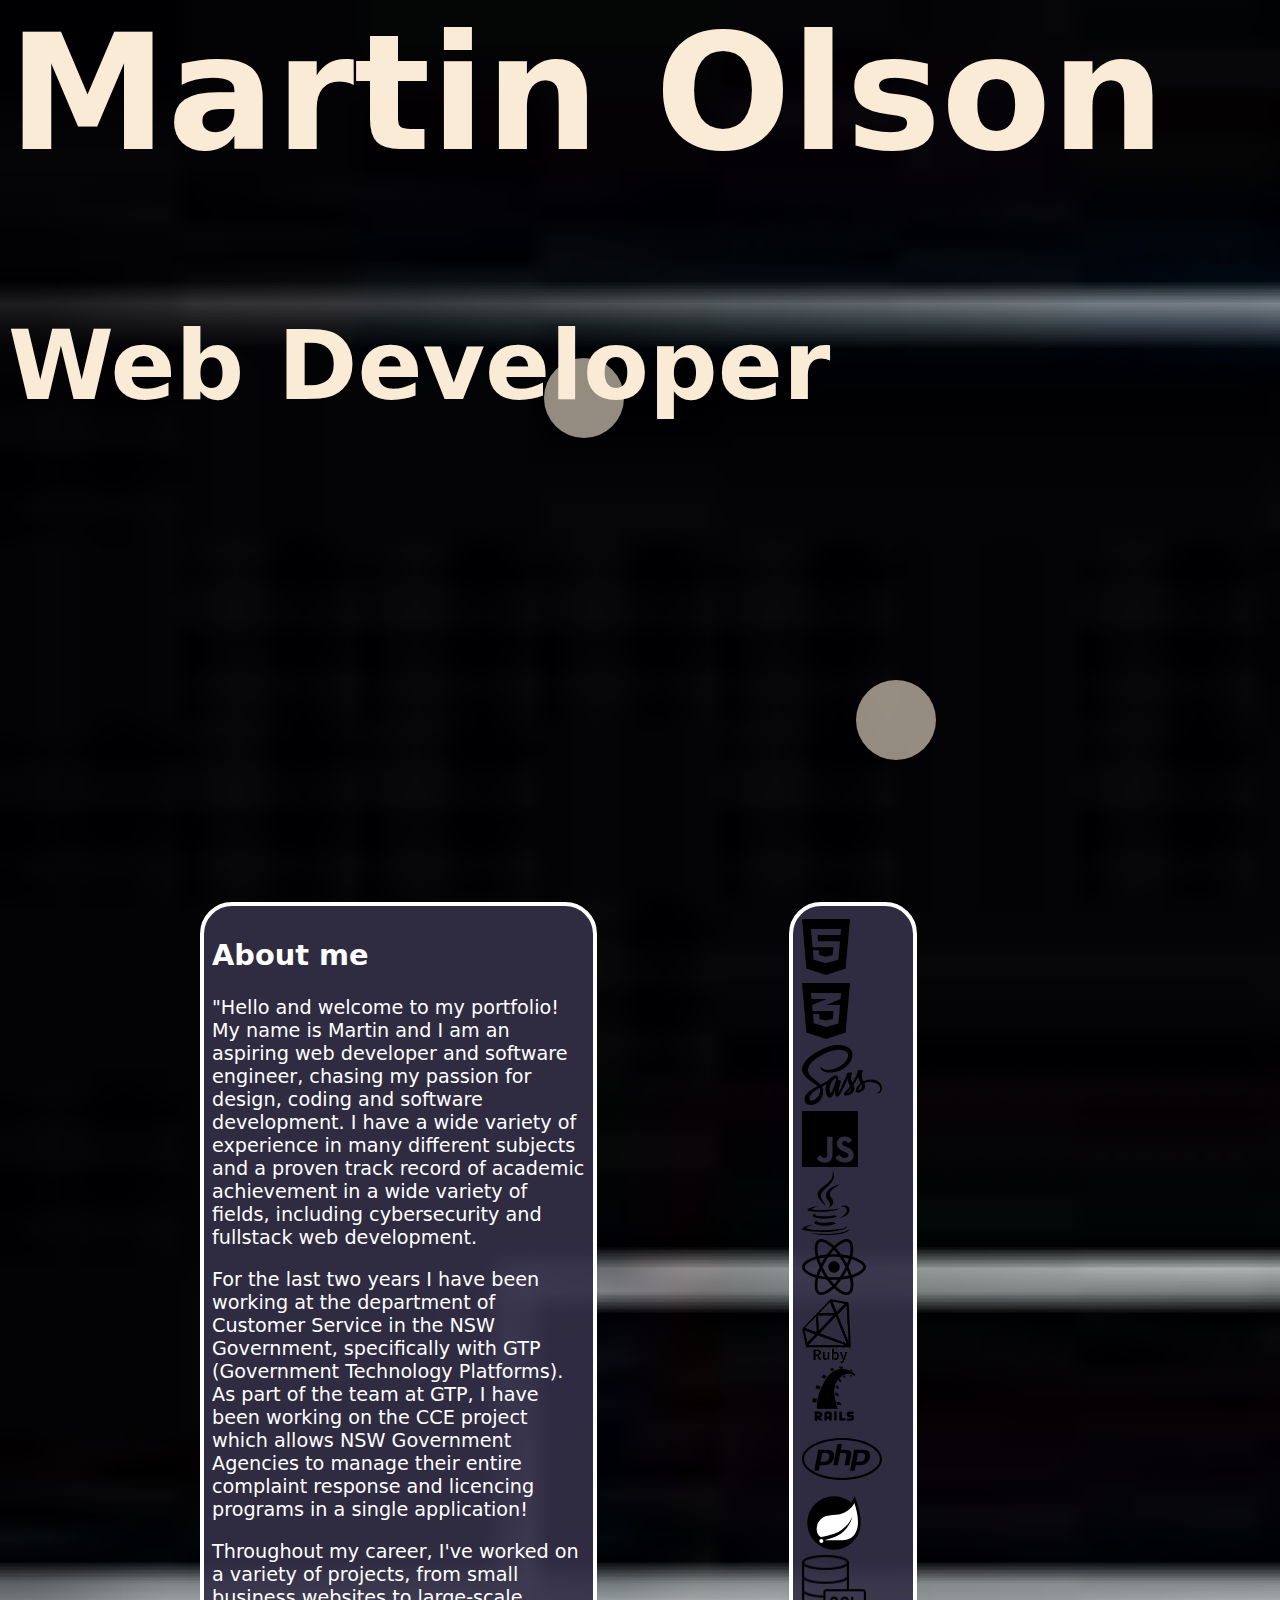
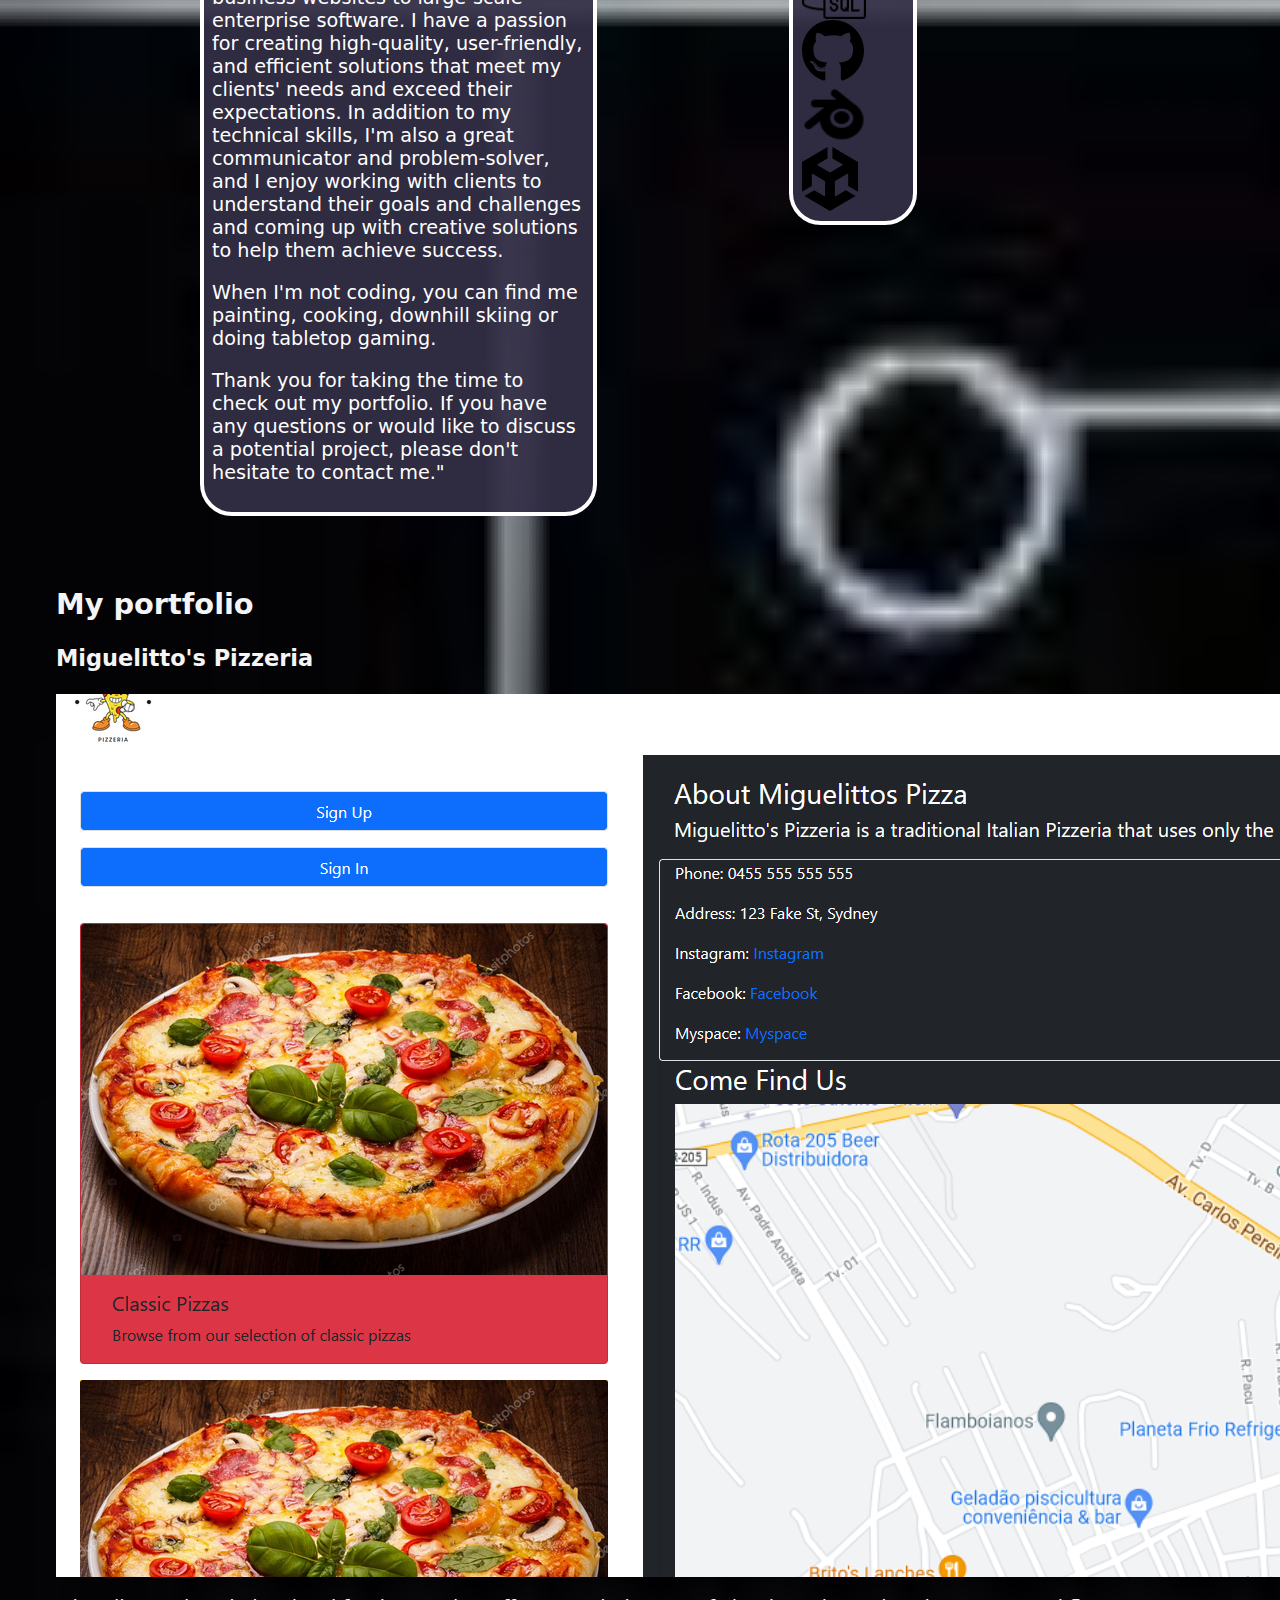
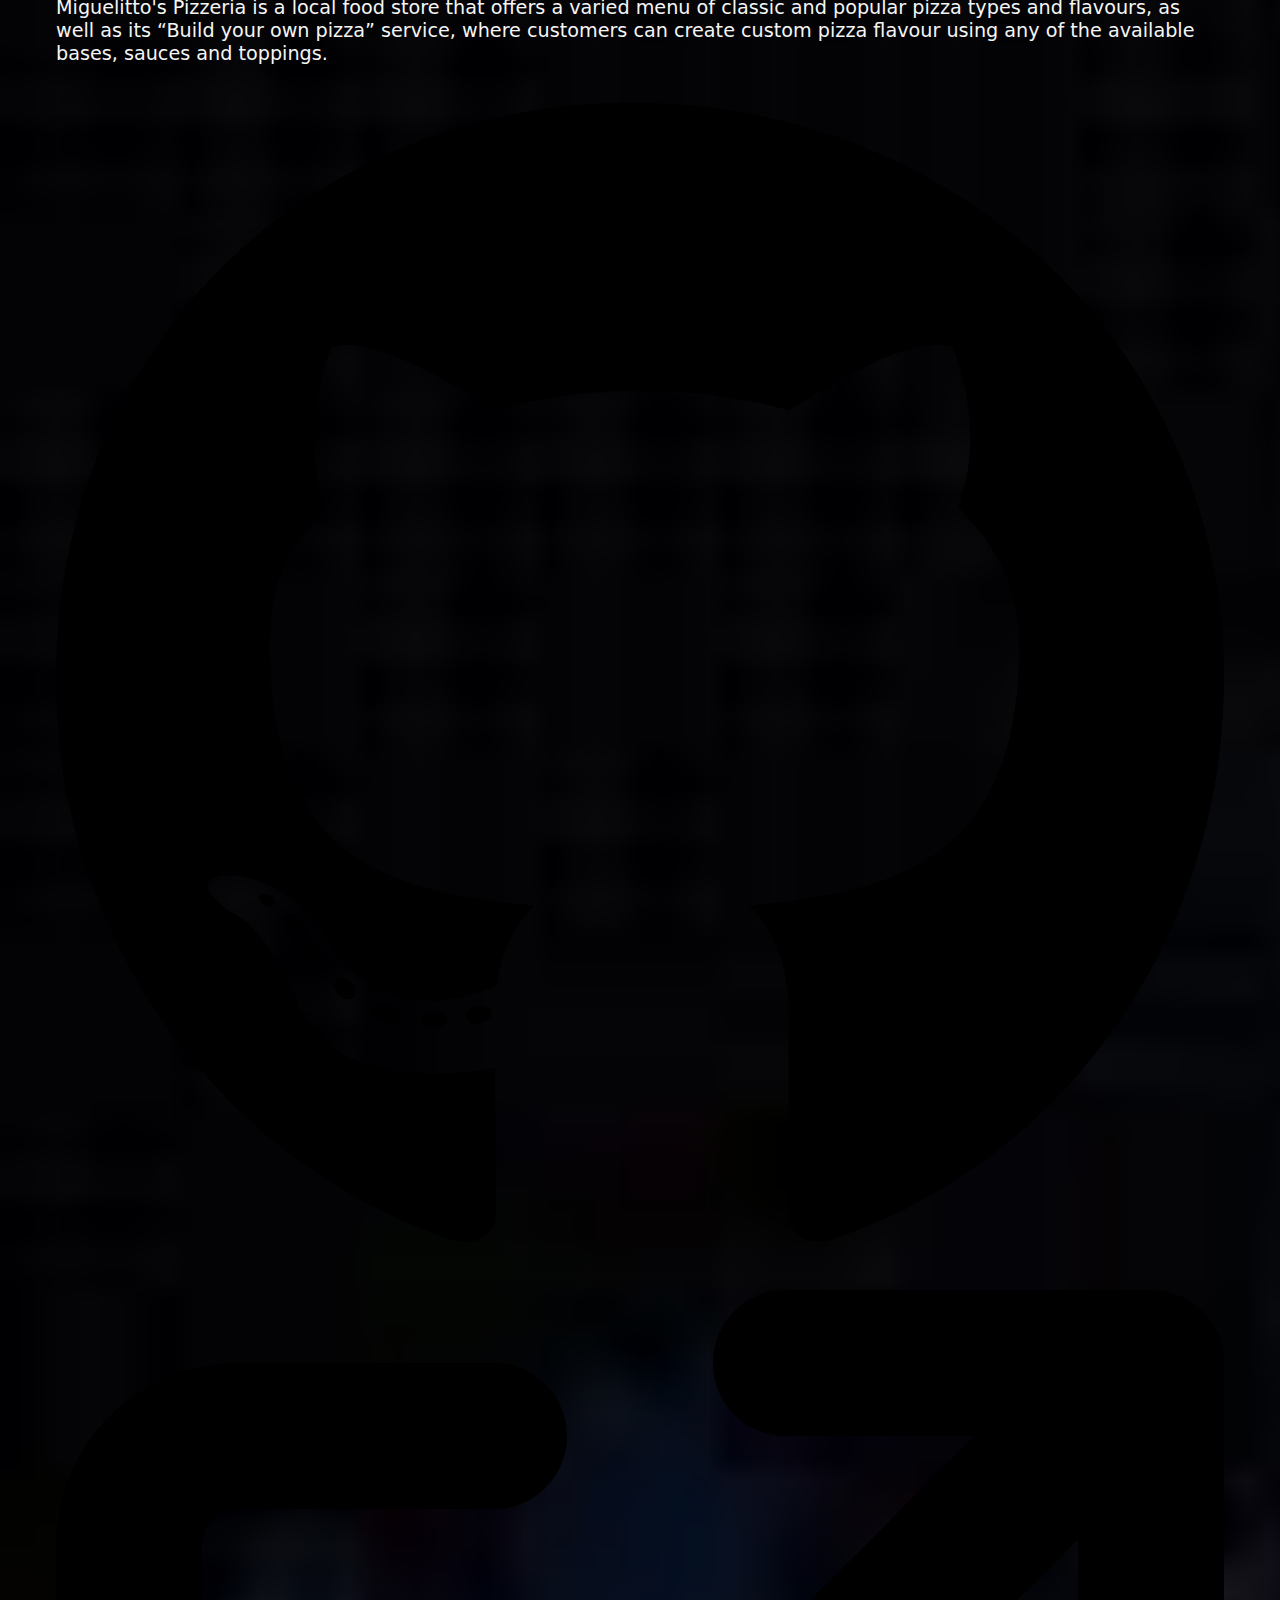
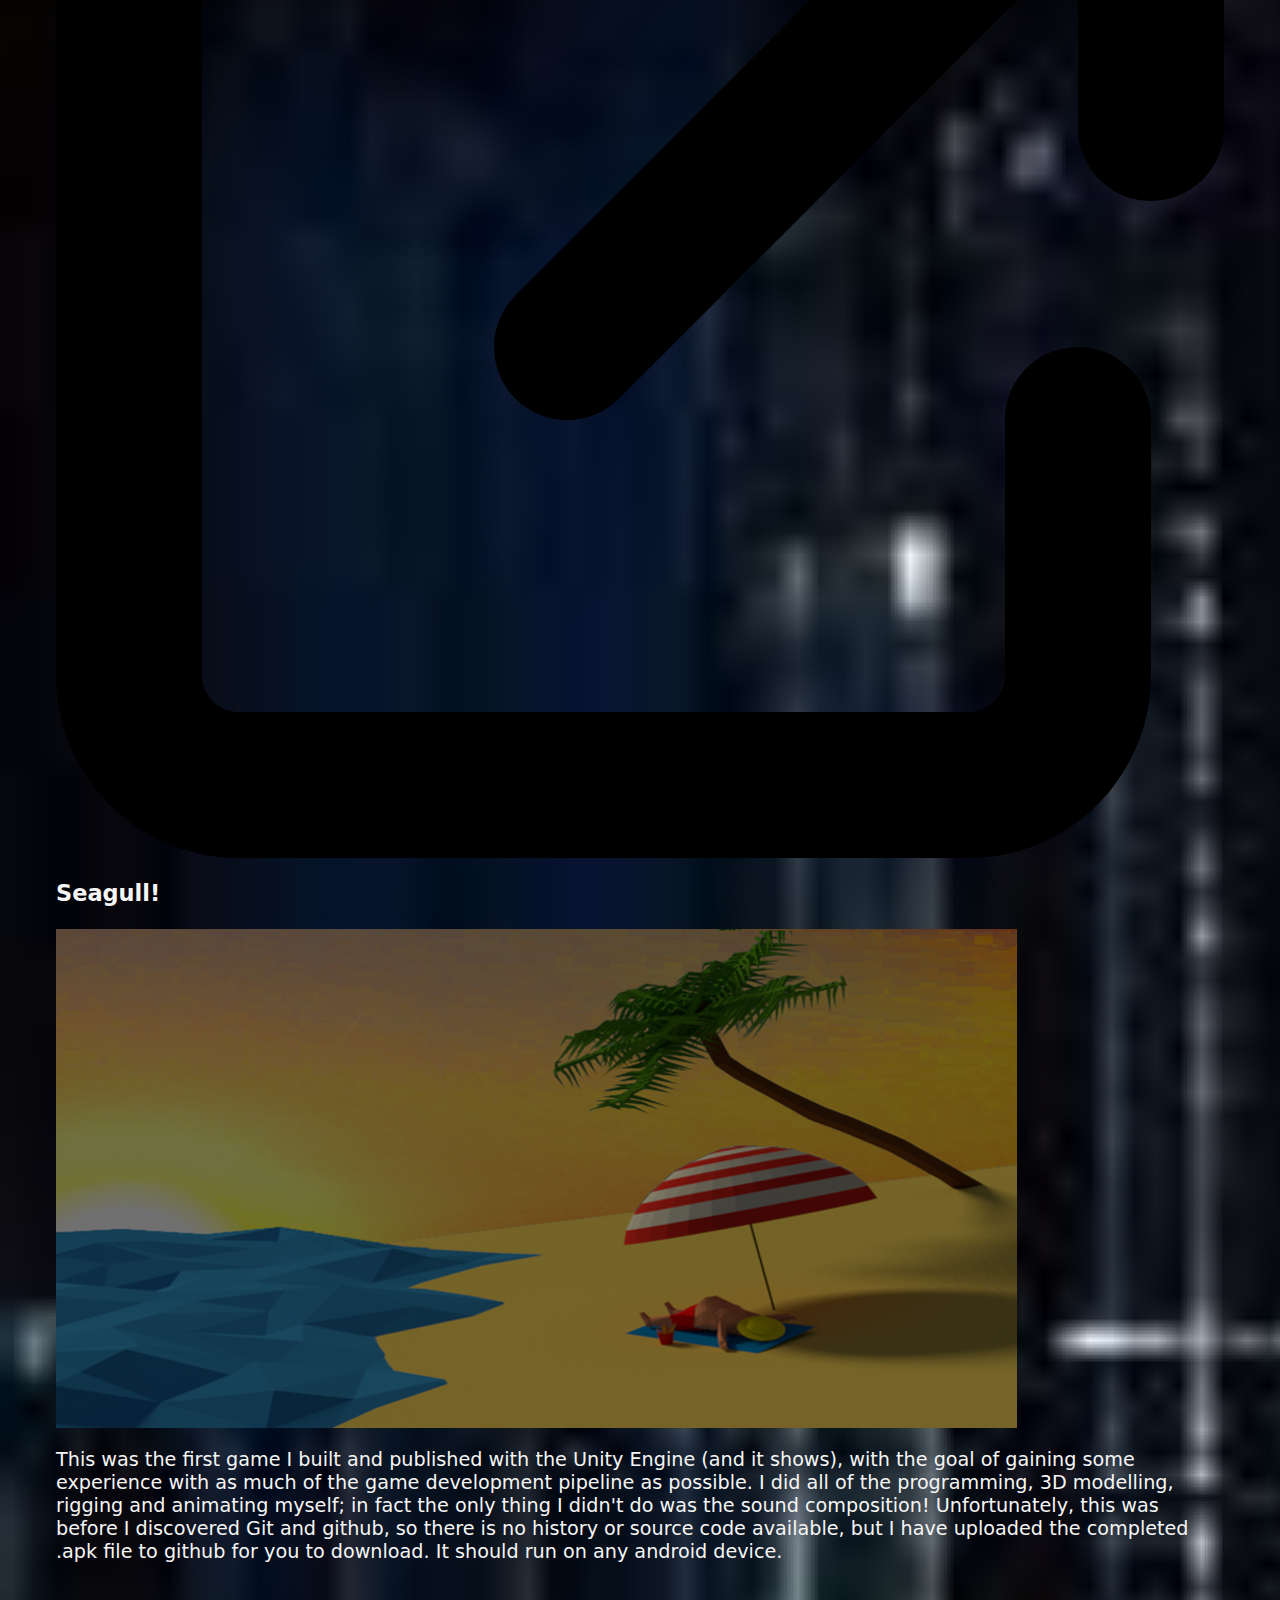
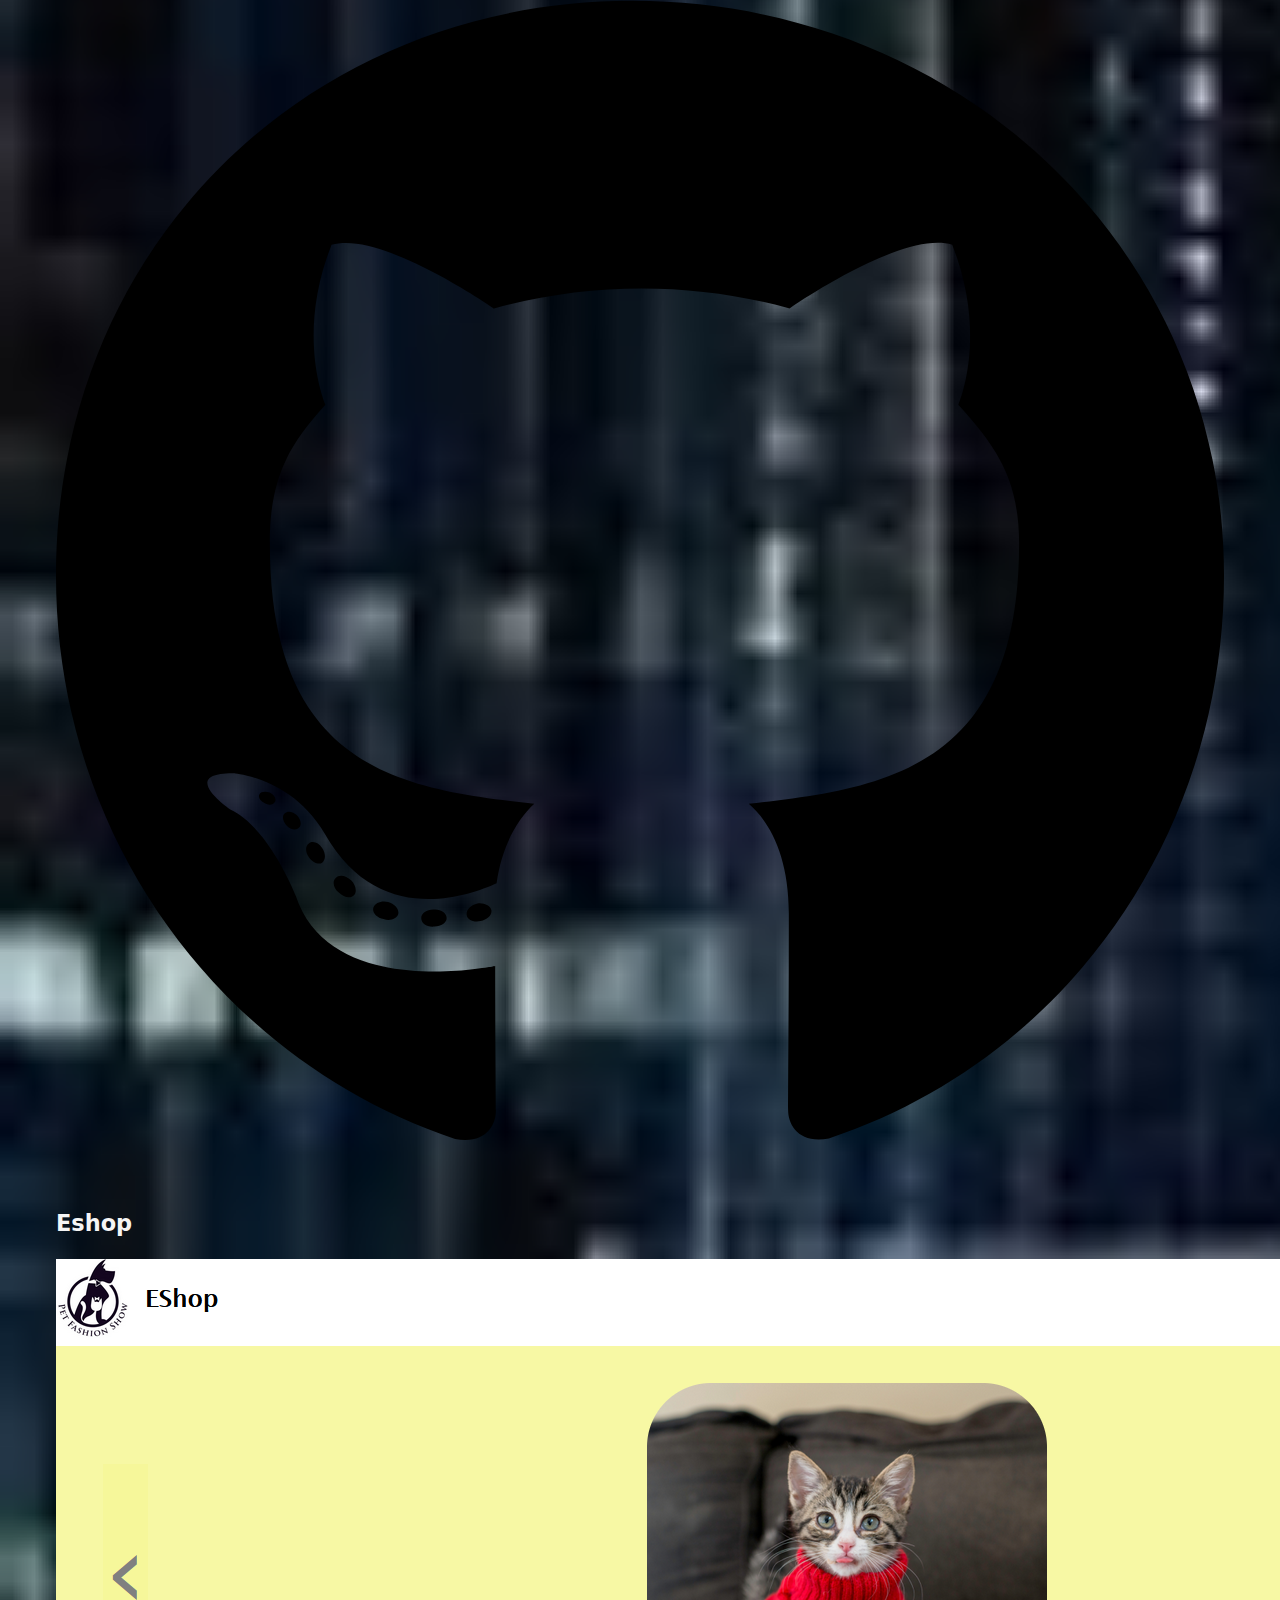
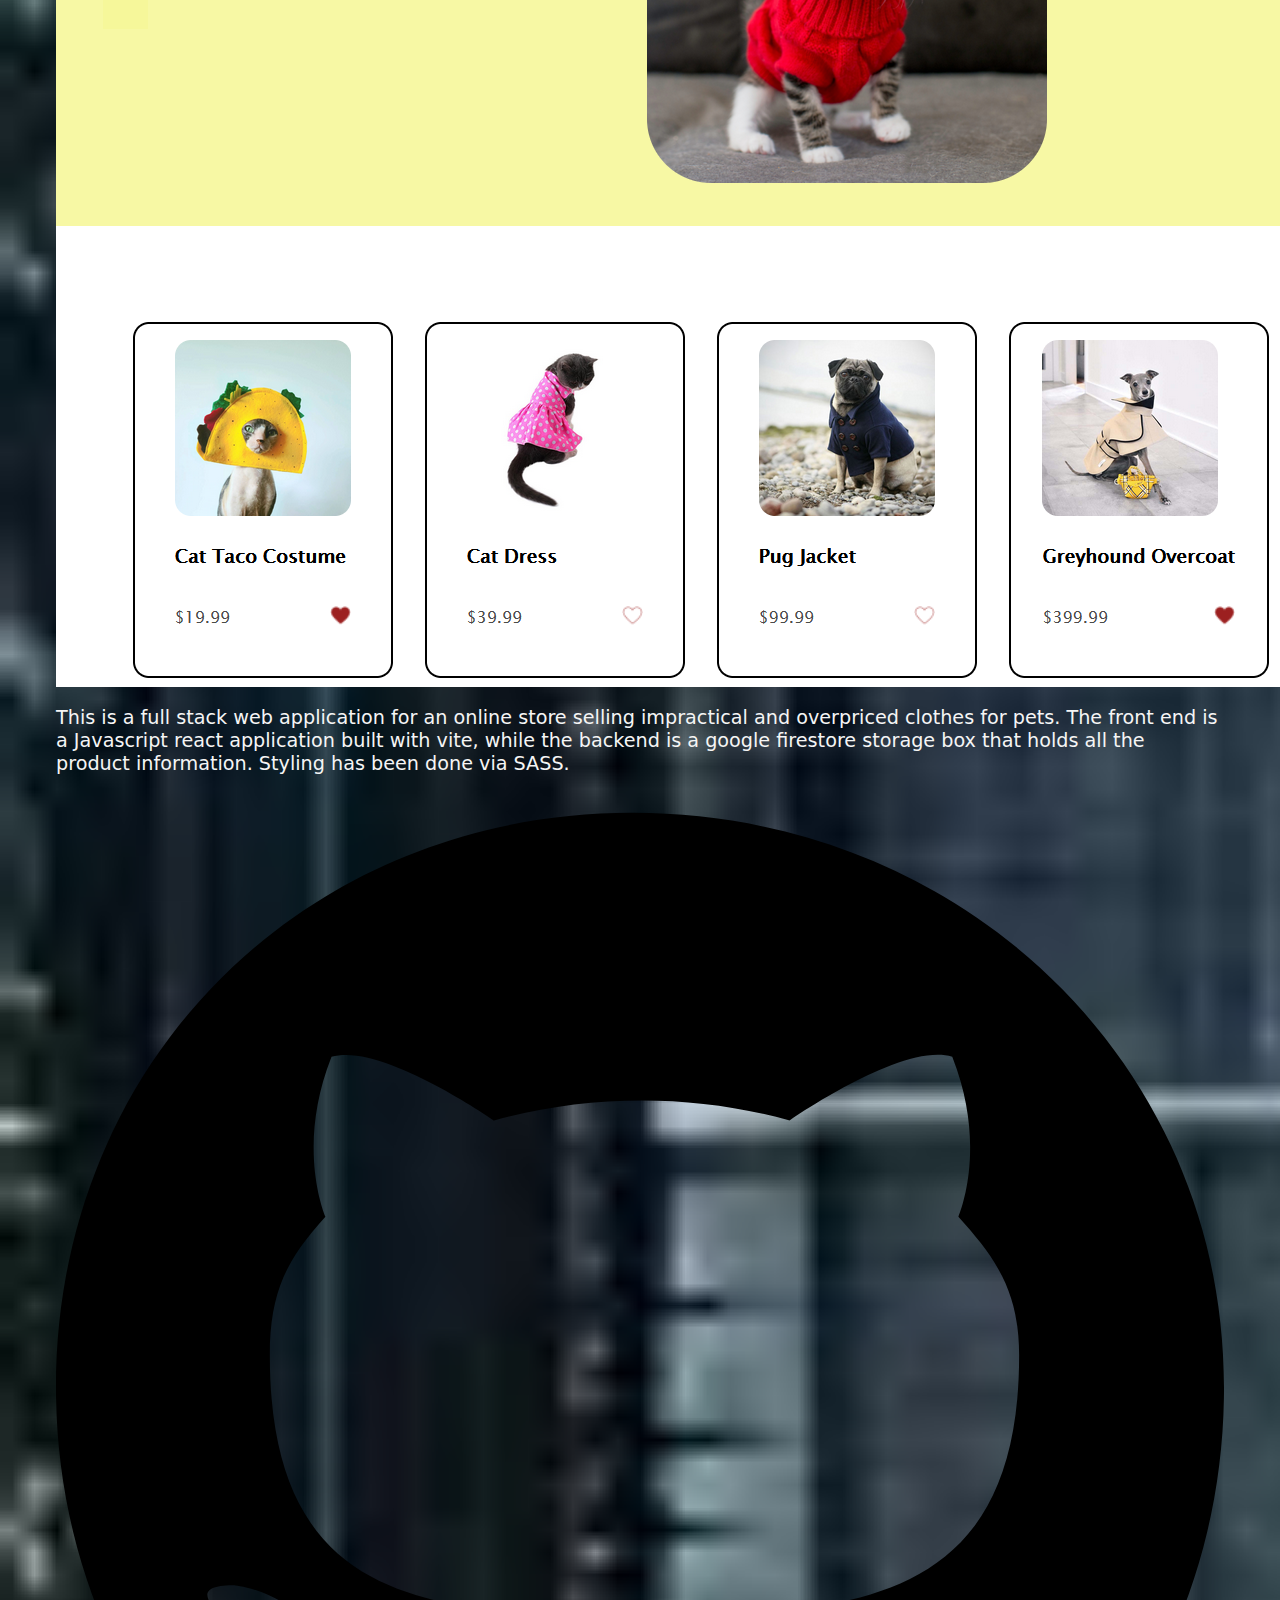
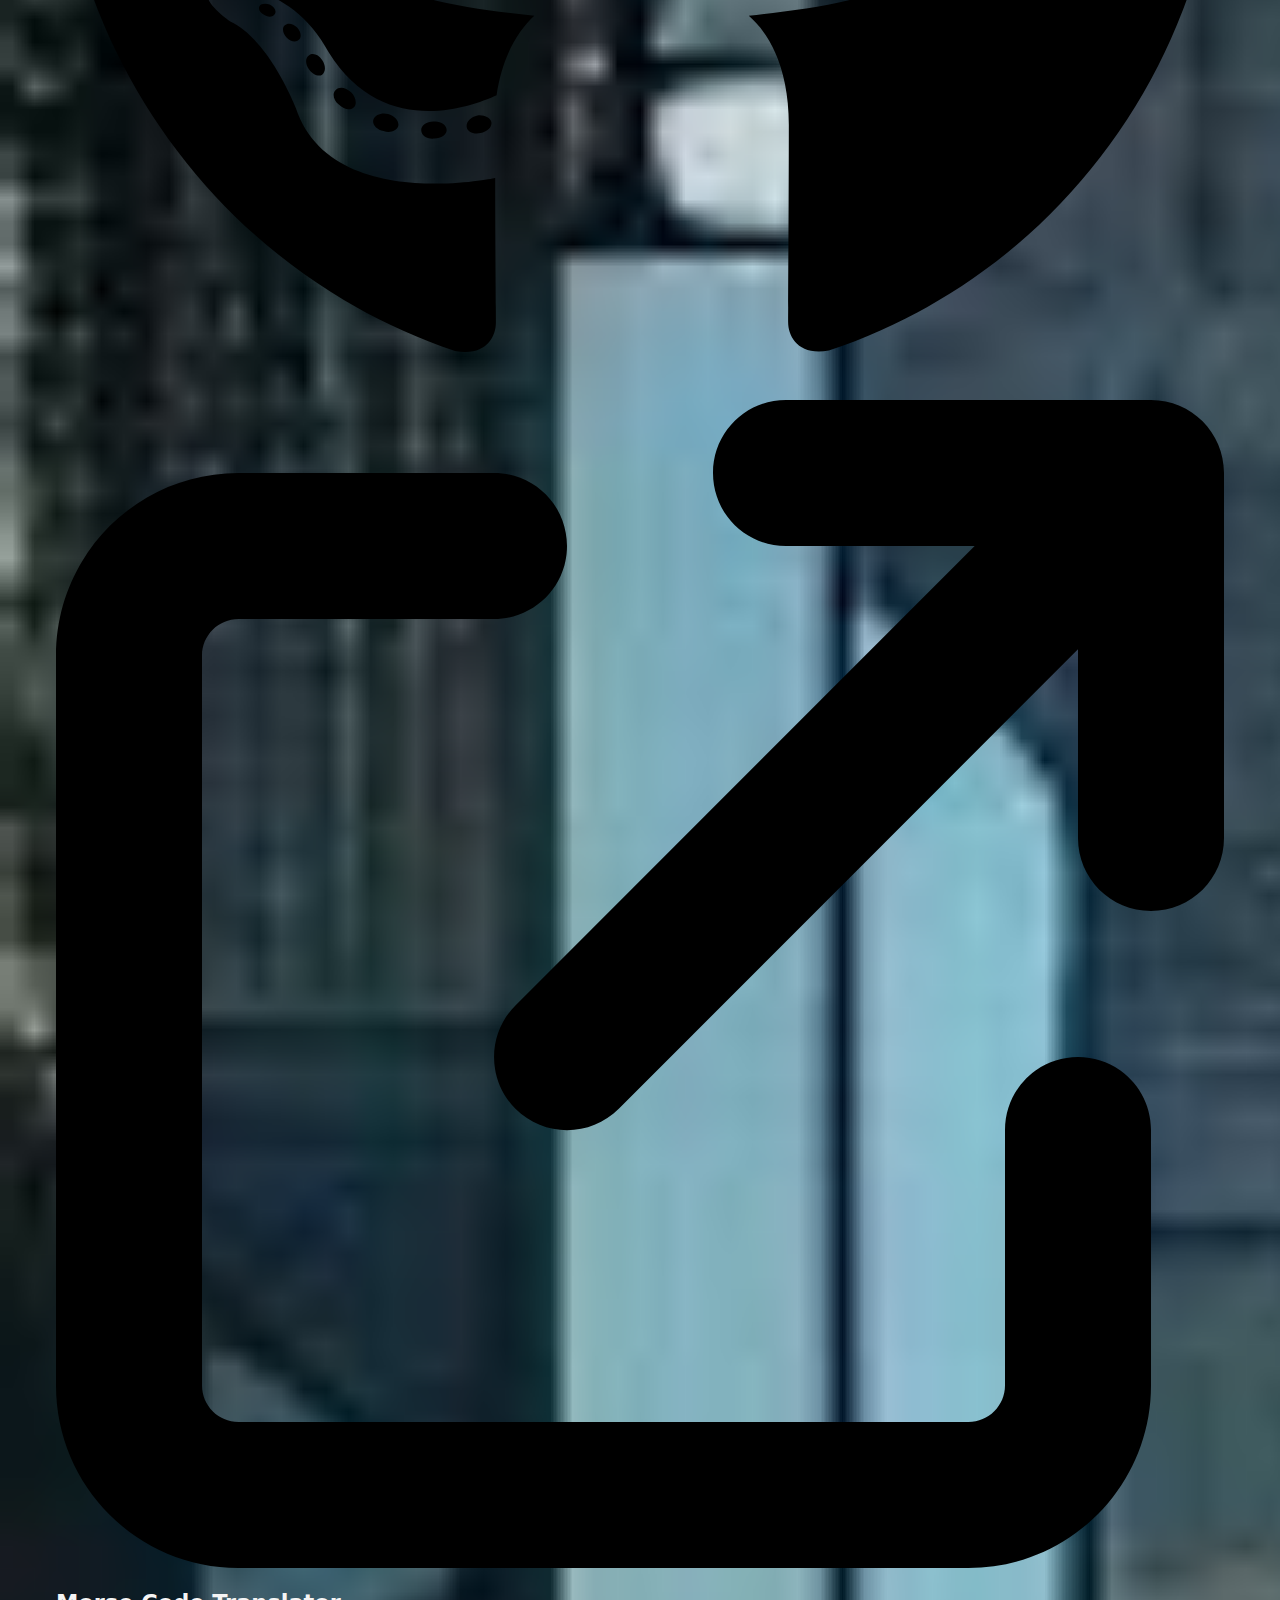
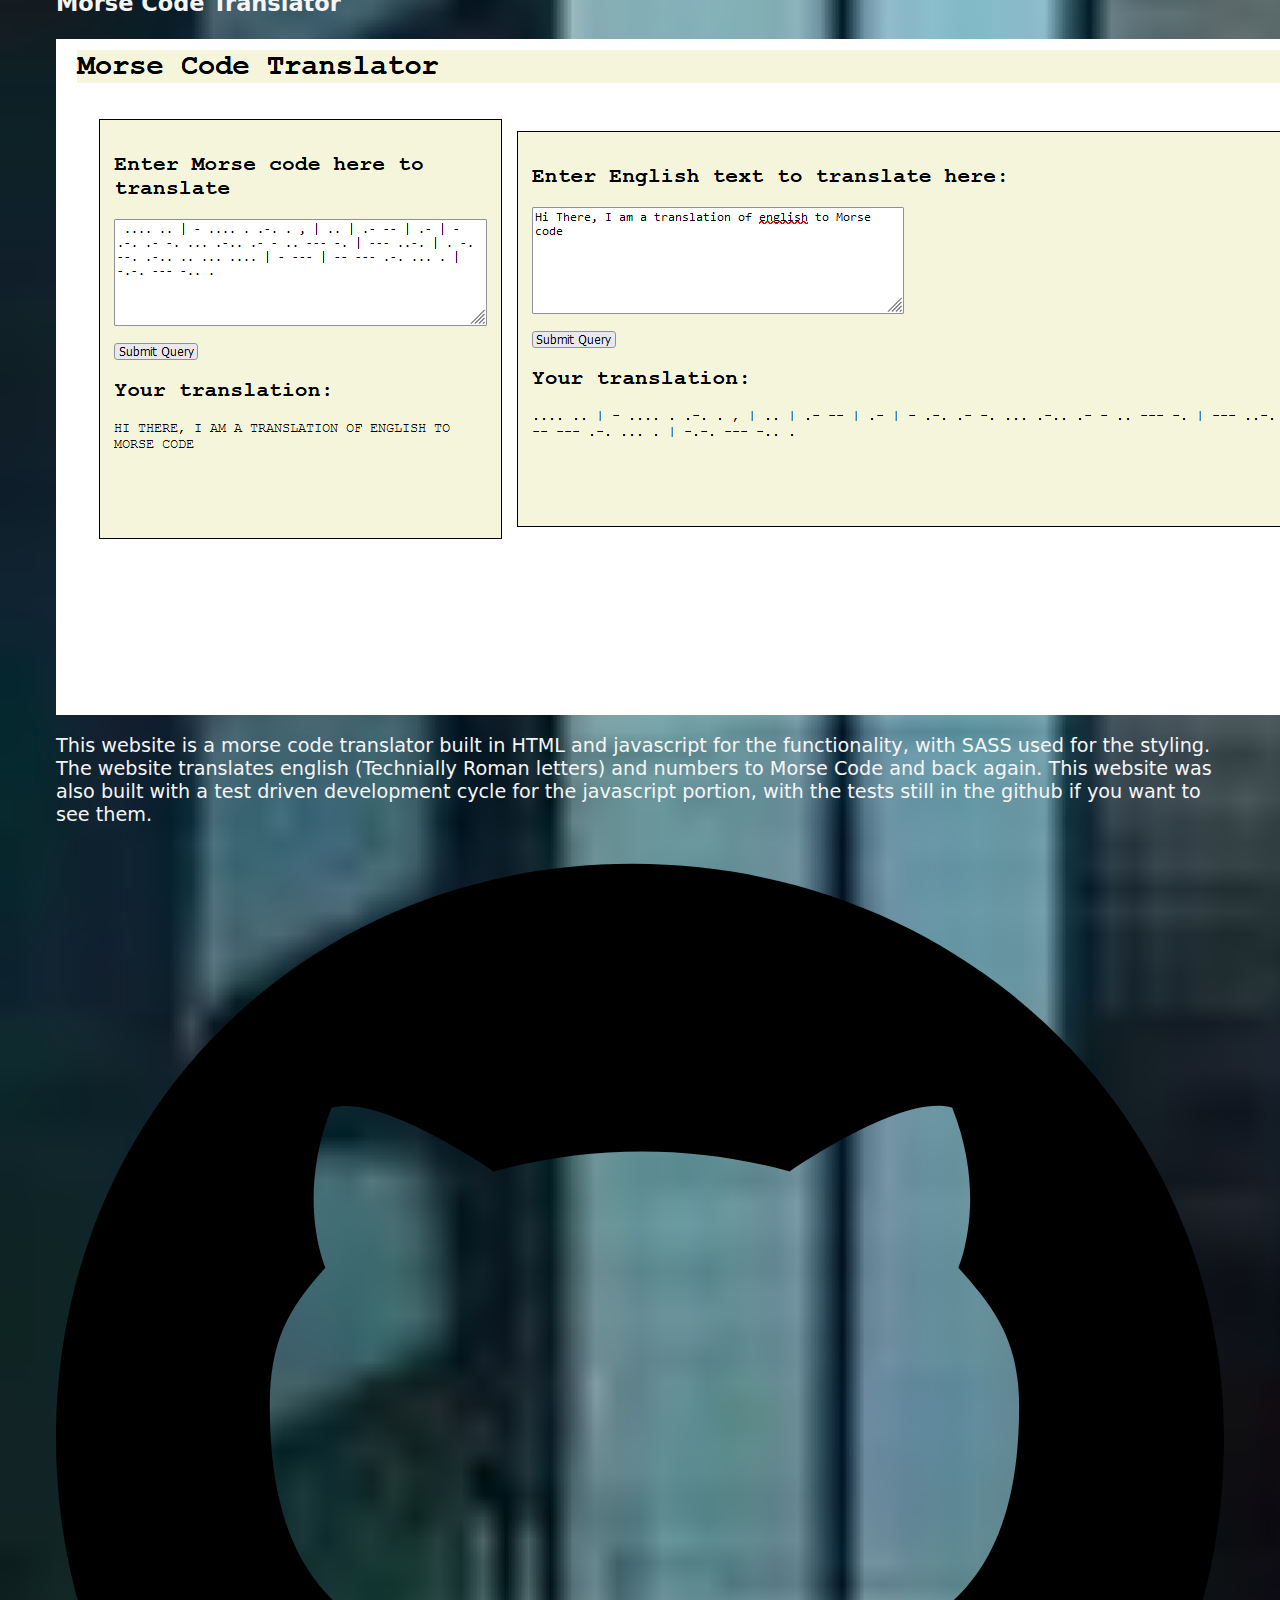
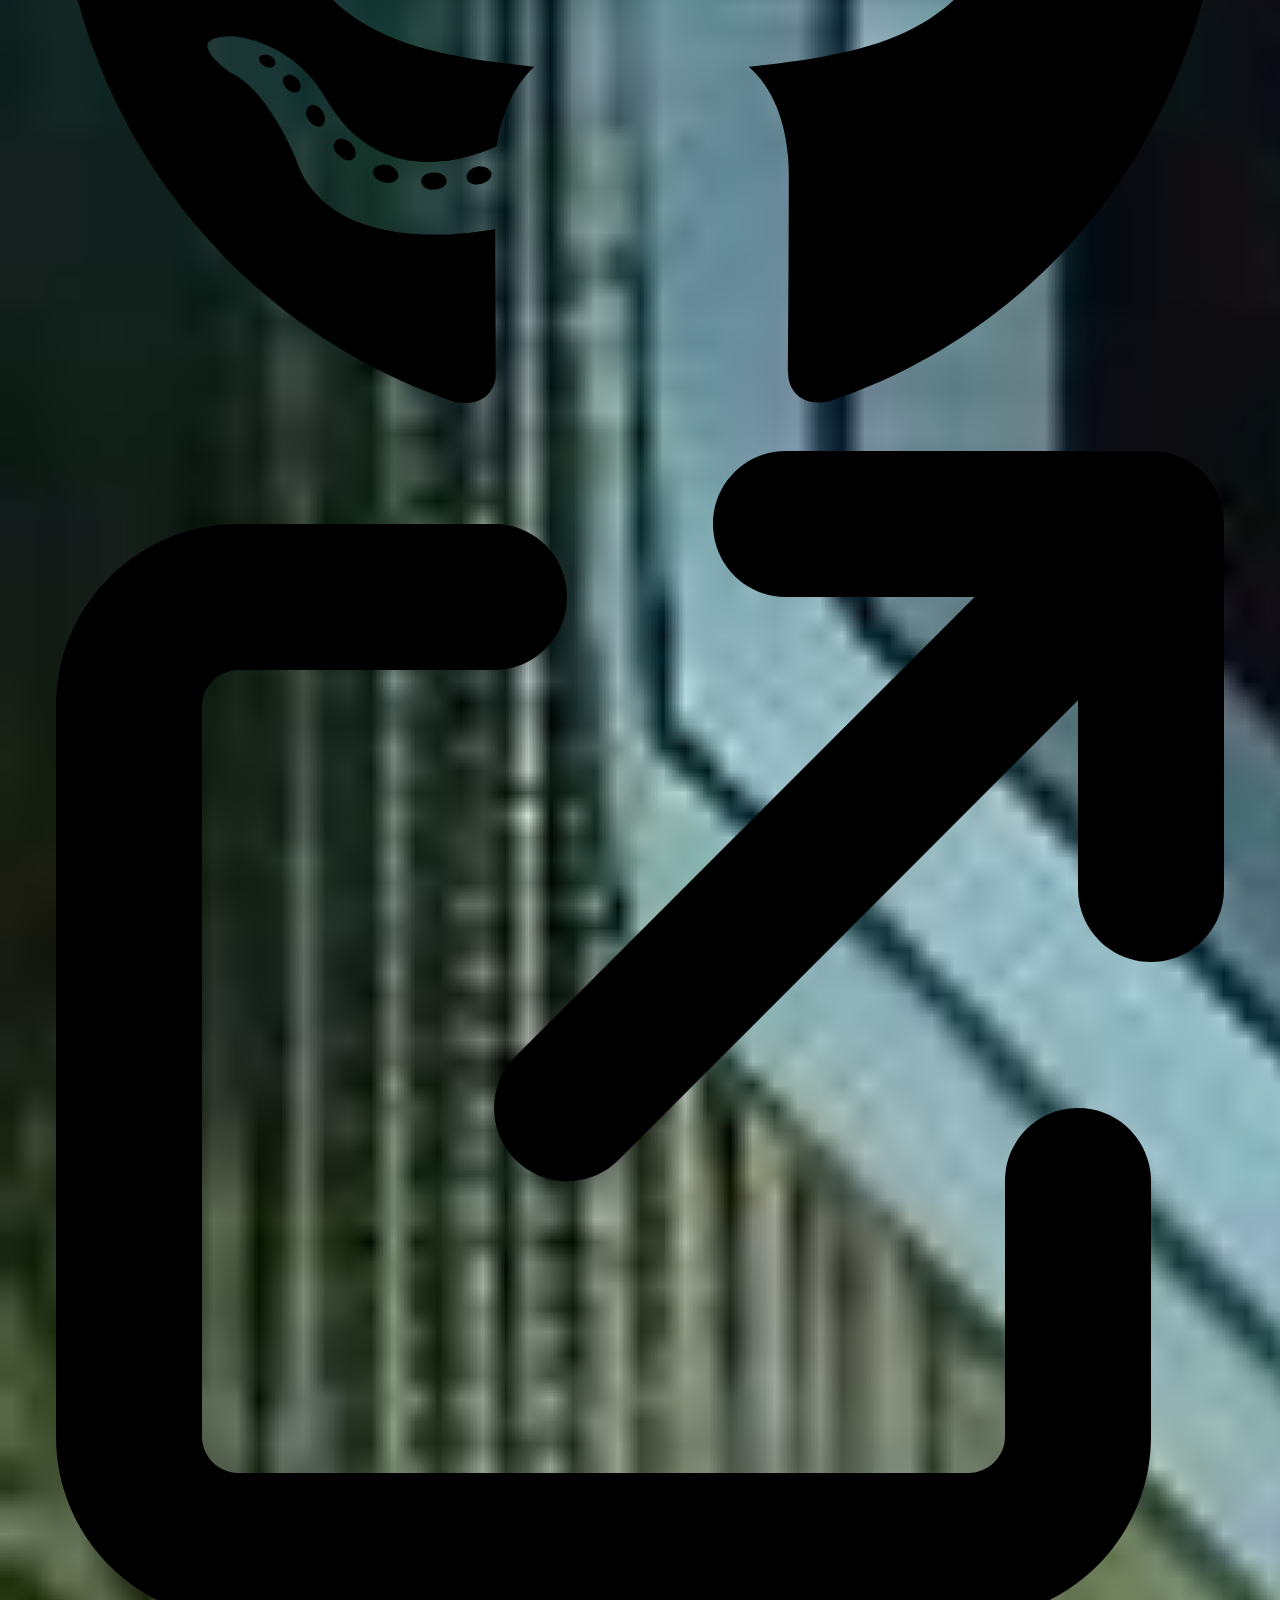
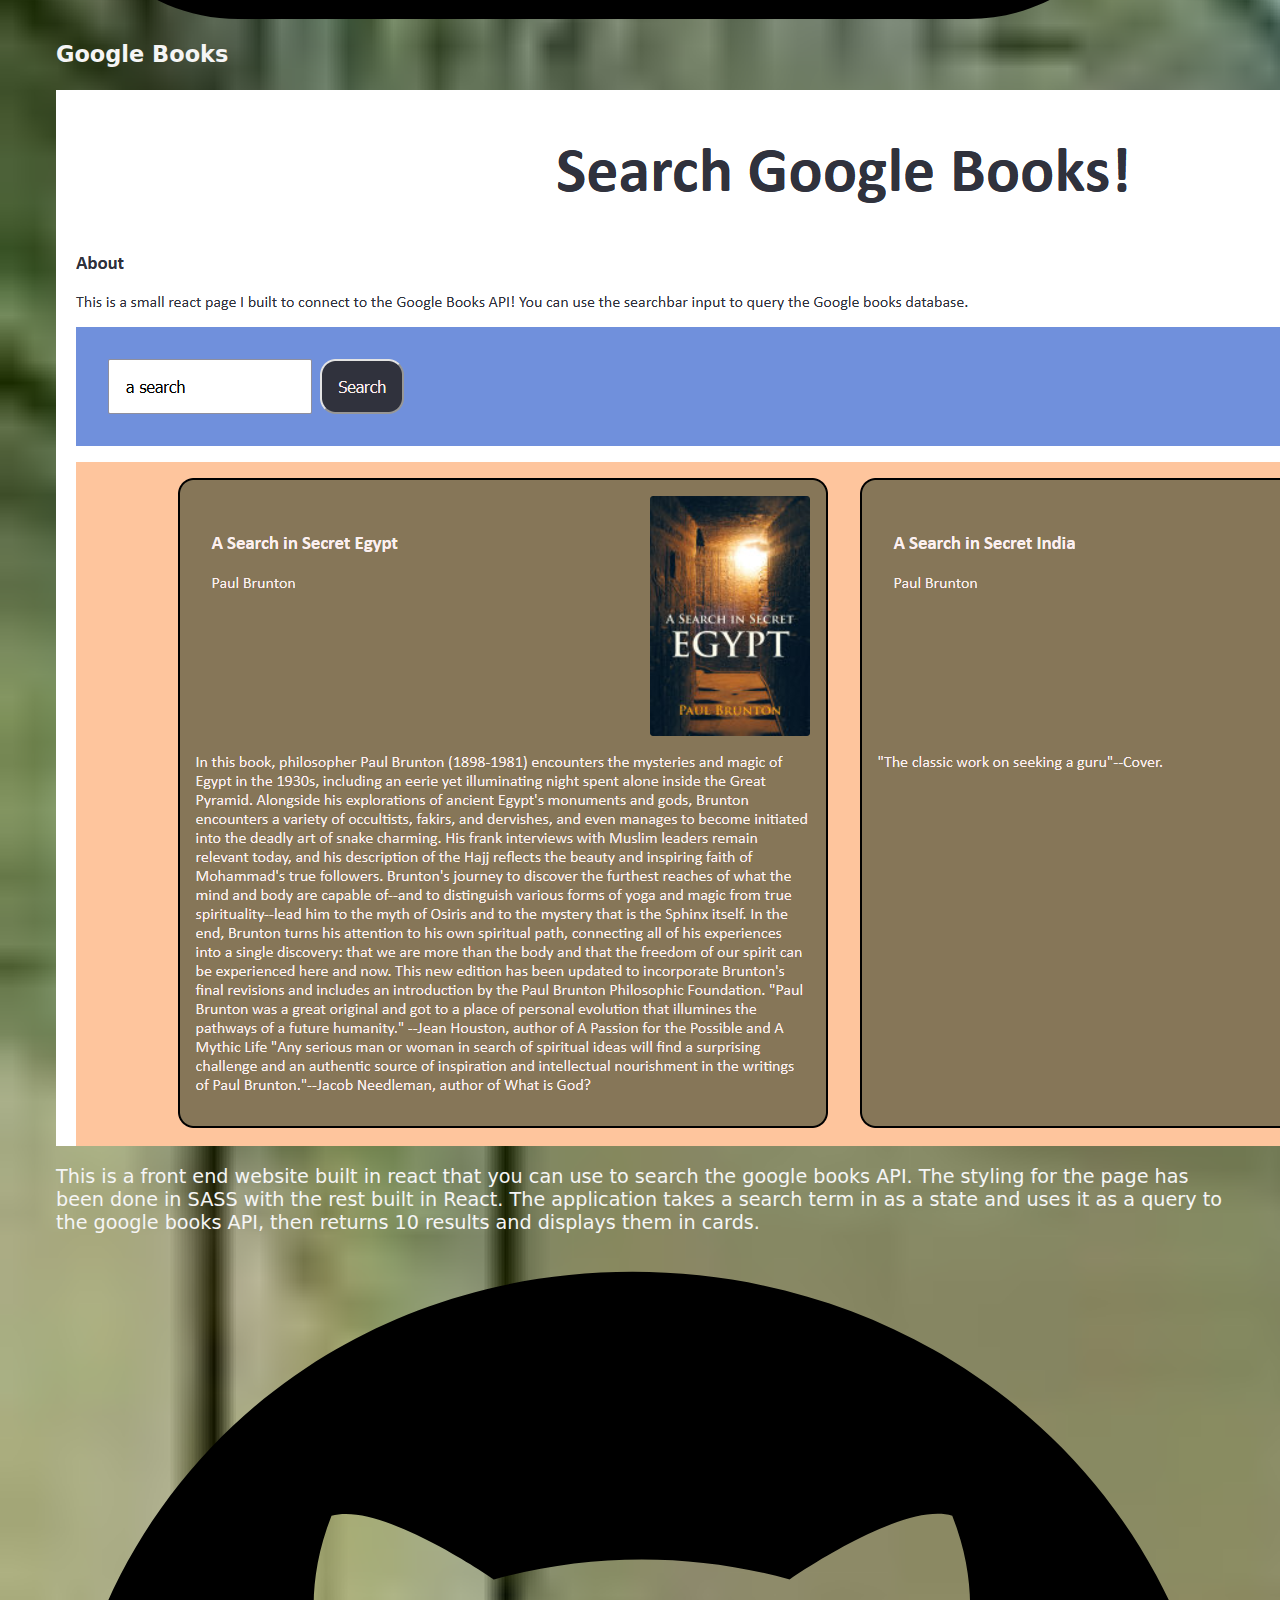
<file: index.html>
<html lang="en">
  <head>
    <meta charset="UTF-8" />
    <meta http-equiv="X-UA-Compatible" content="IE=edge" />
    <meta name="viewport" content="width=device-width, initial-scale=1.0" />
    <link rel="stylesheet" href="SASS/styles.css" />
    <script src="scripts/main.js"></script>
    <title>Martin Olson | Web Developer</title>
  </head>
  <body>
    <nav></nav>
    <main>
      <section class="landingPage" , id="hero">
        <header class="landingPage__name">
          <h1 id="name">Martin Olson</h1>

          <h2 id="jobTitle">Web Developer</h2>
        </header>
        <span class="circle" id="introCircle"></span>
        <div class="line" id="name__LineTo"></div>
        <div class="line" id="name__LineUnder"></div>
        <div class="line" id="jobTitle__LineTo"></div>
        <div class="line" id="jobTitle__LineUnder"></div>
      </section>
      <section class="aboutMe" id="aboutMe">
        <span class="circle" id="aboutMe__circle"></span>
        <div class="line" id="aboutMe__blurb__lineTo"></div>
        <div class="line" id="aboutMe__SkillsGallery__LineTo"></div>
        <section id="aboutMe__Contents">
          <section id="aboutMe__blurb">
            <header class="aboutMe__Header" id="aboutMe__Header">
              <h2>About me</h2>
            </header>
            <section id="aboutMe__Text">
              <p>
                "Hello and welcome to my portfolio! My name is Martin and I am
                an aspiring web developer and software engineer, chasing my
                passion for design, coding and software development. I have a
                wide variety of experience in many different subjects and a
                proven track record of academic achievement in a wide variety of
                fields, including cybersecurity and fullstack web development.
              </p>
              <p>
                For the last two years I have been working at the department of
                Customer Service in the NSW Government, specifically with GTP
                (Government Technology Platforms). As part of the team at GTP, I
                have been working on the CCE project which allows NSW Government
                Agencies to manage their entire complaint response and licencing
                programs in a single application!
              </p>
              <p>
                Throughout my career, I've worked on a variety of projects, from
                small business websites to large-scale enterprise software. I
                have a passion for creating high-quality, user-friendly, and
                efficient solutions that meet my clients' needs and exceed their
                expectations. In addition to my technical skills, I'm also a
                great communicator and problem-solver, and I enjoy working with
                clients to understand their goals and challenges and coming up
                with creative solutions to help them achieve success.
              </p>
              <p>
                When I'm not coding, you can find me painting, cooking, downhill
                skiing or doing tabletop gaming.
              </p>
              <p>
                Thank you for taking the time to check out my portfolio. If you
                have any questions or would like to discuss a potential project,
                please don't hesitate to contact me."
              </p>
            </section>
          </section>

          <section class="mySkills" id="mySkills">
            <span class="circle" id="mySkills__circle"></span>
            <section class="skillsGallery" id="skillsGallery">
              <img
                class="mySkills__img"
                src="images/html5.svg"
                alt="HTMl Logo"
              />

              <img
                class="mySkills__img"
                src="images/css3-alt.svg"
                alt="css Logo"
              />

              <img
                class="mySkills__img"
                src="images/sass.svg"
                alt="sass logo"
              />

              <img
                class="mySkills__img"
                src="images/js.svg"
                alt="Javascript logo"
              />

              <img
                class="mySkills__img"
                src="images/java.svg"
                alt="Java Logo"
              />

              <img
                class="mySkills__img"
                src="images/react.svg"
                alt="react logo"
              />

              <img
                class="mySkills__img"
                src="images/ruby_logo.png"
                alt="ruby logo"
              />

              <img
                class="mySkills__img"
                src="images/rubyOnRails_logo.png"
                alt="ruby on rails logo"
              />

              <img class="mySkills__img" src="images/php.svg" alt="php logo" />

              <img
                class="mySkills__img"
                src="images/icons8-spring-boot(2).svg"
                alt="spring logo"
              />

              <img
                class="mySkills__img"
                src="images/sql-Icon.png"
                alt="sql logo"
              />

              <img
                class="mySkills__img"
                src="images/github.svg"
                alt="github logo"
              />

              <img
                class="mySkills__img"
                src="images/icons8-blender-3d-50.png"
                alt="blender logo"
              />

              <img
                class="mySkills__img"
                src="images/unity.svg"
                alt="Unity Logo"
              />
            </section>
          </section>
        </section>
      </section>
      <section class="projectsPage" id="portfolioProjects">
        <span class="circle" id="Projects__circle"></span>
        <header class="Projects__Heading">
          <h2>My portfolio</h2>
        </header>
        <article class="Project__List">
          <section class="Project__Card">
            <h3 class="project__title">Miguelitto's Pizzeria</h3>
            <img
              class="project__image"
              src="images\miguelittosPizerialandingpageScreenShot.png"
              alt="Logo for the fictional pizzeria"
            />
            <p class="project__blurb">
              Miguelitto's Pizzeria is a local food store that offers a varied
              menu of classic and popular pizza types and flavours, as well as
              its “Build your own pizza” service, where customers can create
              custom pizza flavour using any of the available bases, sauces and
              toppings.
            </p>
            <section class="project__links">
              <a
                href="https://github.com/MartinO55/T3A2-Miguelittos-Pizza-Frontend"
                ><img class="githubLogo__ForLinks" src="images\github.svg"
              /></a>

              <a href="https://miguelittos-pizzeria.netlify.app/"
                ><img
                  class="externalLinkLogo__ForLinks"
                  src="images/arrow-up-right-from-square-solid.svg"
              /></a>
            </section>
          </section>
          <section class="Project__Card">
            <h3 class="project__title">Seagull!</h3>

            <img
              class="project__image"
              src="images/SeagullBannerComplete.png"
              alt="Banner for seagull game. I also did the photoshop work myself (in GIMP)"
            />
            <p class="project__blurb">
              This was the first game I built and published with the Unity
              Engine (and it shows), with the goal of gaining some experience
              with as much of the game development pipeline as possible. I did
              all of the programming, 3D modelling, rigging and animating
              myself; in fact the only thing I didn't do was the sound
              composition! Unfortunately, this was before I discovered Git and
              github, so there is no history or source code available, but I
              have uploaded the completed .apk file to github for you to
              download. It should run on any android device.
            </p>
            <section class="project__links">
              <a href="https://github.com/MartinO55/Seagull---My-first-game-apk"
                ><img class="githubLogo__ForLinks" src="images\github.svg"
              /></a>
            </section>
          </section>
          <section class="Project__Card">
            <h3 class="project__title">Eshop</h3>
            <img
              class="project__image"
              src="images/EshopScreenShot.png"
              alt="E-shop screen shot"
            />
            <p class="project__blurb">
              This is a full stack web application for an online store selling
              impractical and overpriced clothes for pets. The front end is a
              Javascript react application built with vite, while the backend is
              a google firestore storage box that holds all the product
              information. Styling has been done via SASS.
            </p>
            <section class="project__links">
              <a href="https://github.com/MartinO55/eShop"
                ><img class="githubLogo__ForLinks" src="images\github.svg"
              /></a>
              <a href="https://singular-dasik-6c663a.netlify.app/"
                ><img
                  class="externalLinkLogo__ForLinks"
                  src="images/arrow-up-right-from-square-solid.svg"
              /></a>
            </section>
          </section>
          <section class="Project__Card">
            <h3 class="project__title">Morse Code Translator</h3>
            <img
              class="project__image"
              src="images/MorseTransScreenshot.png"
              alt="Morse code translator screen shot"
            />
            <p class="project__blurb">
              This website is a morse code translator built in HTML and
              javascript for the functionality, with SASS used for the styling.
              The website translates english (Technially Roman letters) and
              numbers to Morse Code and back again. This website was also built
              with a test driven development cycle for the javascript portion,
              with the tests still in the github if you want to see them.
            </p>
            <section class="project__links">
              <a href="https://github.com/MartinO55/MorseTrans"
                ><img class="githubLogo__ForLinks" src="images\github.svg"
              /></a>
              <a href="https://martino55.github.io/MorseTrans/"
                ><img
                  class="externalLinkLogo__ForLinks"
                  src="images/arrow-up-right-from-square-solid.svg"
              /></a>
            </section>
          </section>
          <section class="Project__Card">
            <h3 class="project__title">Google Books</h3>
            <img
              class="project__image"
              src="images/googleBooksImage.png"
              alt="Google Books Screenshot"
            />
            <p class="project__blurb">
              This is a front end website built in react that you can use to
              search the google books API. The styling for the page has been
              done in SASS with the rest built in React. The application takes a
              search term in as a state and uses it as a query to the google
              books API, then returns 10 results and displays them in cards.
            </p>
            <section class="project__links">
              <a href="https://github.com/MartinO55/GoogleBooks"
                ><img class="githubLogo__ForLinks" src="images\github.svg"
              /></a>
              <!-- <a href="www.google.com"
                ><img
                  class="externalLinkLogo__ForLinks"
                  src="images/arrow-up-right-from-square-solid.svg"
              /></a> -->
            </section>
          </section>
          <section class="Project__Card">
            <h3 class="project__title">Minesweeper CLI</h3>
            <img
              class="project__image"
              src="images/MinesweeperCLI.png"
              alt="Minesweeper CLI Screenshot"
            />
            <p class="project__blurb">
              Here is a version of Minesweeper I made in Java for the Command
              Line. 100% made in java without addons... it's basically
              Minesweeper, but this was the first complete java application I
              made.
            </p>
            <section class="project__links">
              <a href="https://github.com/MartinO55/Minesweeper"
                ><img class="githubLogo__ForLinks" src="images\github.svg"
              /></a>
              <!-- <a href="www.google.com"
                ><img
                  class="externalLinkLogo__ForLinks"
                  src="images/arrow-up-right-from-square-solid.svg"
              /></a> -->
            </section>
          </section>
        </article>
      </section>

      <section class="contactMe" id="contactMe">
        <header class="contactMe__heading">
          <h2>Get in Touch</h2>
        </header>
        <span class="circle" id="contactMe__circle"></span>
        <article class="contactMe__links">
          <section>
            <a href="mailto:martinguyolson@gmail.com"
              ><img class="Logo__forContacts" src="images/icons8-mail-50.png"
            /></a>
          </section>
          <!--make sure to scramble this in some way-->
          <section>
            <a href="files/MartinOlsonResume14September.pdf">
              <img
                class="Logo__forContacts"
                src="images/download-solid.svg"
                alt="download my Resume here!"
            /></a>
          </section>
          <section>
            <a href="https://github.com/MartinO55"
              ><img class="Logo__forContacts" src="images\github.svg"
            /></a>
          </section>
          <section>
            <a href="https://www.linkedin.com/in/olsonmartin/"
              ><img class="Logo__forContacts" src="images/linkedin.svg"
            /></a>
          </section>
        </article>
      </section>
    </main>
  </body>
</html>
</file>
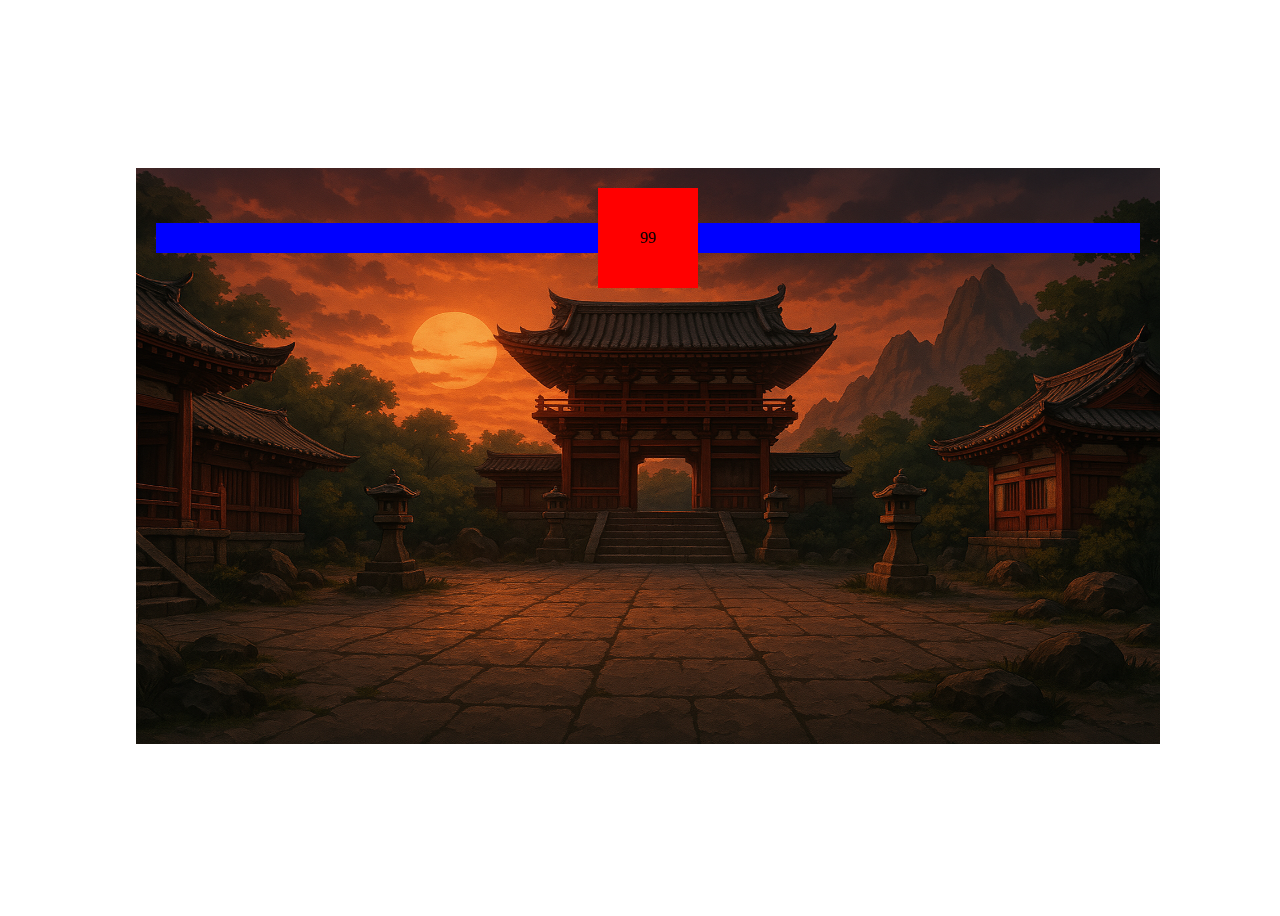
<file: somethingElse.html>
<!DOCTYPE html>

<html>
  <head>
    <meta charset="utf-8" />
    <meta http-equiv="X-UA-Compatible" content="IE=edge" />
    <title>Something Unrelated</title>
    <meta name="description" content="" />
    <meta name="viewport" content="width=device-width, initial-scale=1" />
    <link rel="stylesheet" href="./SASS/somethingElse.css" />
  </head>
  <body>
    <div class="centeringContainer">
      <div class="gameContainer">
        <header class="headerContainer">
          <div class="UIBarHolder">
            <div class="playerHealthBar__Holder">
              <section class="playerHealthBar"></section>
              <div class="playerHealthBar__Cover" id="playerHealth"></div>
            </div>
            <section class="timer" id="timer__clock">10</section>

            <div class="enemyHealthBar__Holder">
              <section class="enemyHealthBar"></section>
              <div class="enemyHealthBar__Cover" id="enemyHealth"></div>
            </div>
          </div>
        </header>

        <div class="UIScript" id="UIScriptOverlay"></div>
        <canvas> </canvas>
      </div>
    </div>
    <button id="restartButton">Restart</button>
    <script src="scripts/somethingElse.js"></script>
  </body>
</html>
</file>
<file: SASS/styles.css>
/*so this is the animation mixin that handles the grow line function - I noticed alot of repition happening in the keyframes and abstracted a bunch here.
Its now a 'function' that creates a new animation set in the CSS everytime you call it in the SCSS file*/
body {
  background-image: url("../images/option4.png");
  min-height: 100vh;
  overflow: auto;
  background-size: cover;
  background-repeat: no-repeat;
  font-family: system-ui, -apple-system, BlinkMacSystemFont, "Segoe UI", Roboto, Oxygen, Ubuntu, Cantarell, "Open Sans", "Helvetica Neue", sans-serif;
  font-size: larger;
}
body .circle {
  border-radius: 100%;
  position: absolute;
  transform: translate(-50%, -50%);
  animation: pulseAnimation 2s ease-in-out infinite;
  transition: 0s;
}
body .line {
  position: absolute;
  height: 0.2rem;
  background-color: antiquewhite;
  z-index: 1;
  transform-origin: left center;
}
body #hero {
  color: antiquewhite;
  display: flex;
  position: relative;
  margin-bottom: 17rem;
}
body #hero #contactMe {
  color: whitesmoke;
  border: 3px solid antiquewhite;
  right: 2rem;
  top: 8rem;
  position: absolute;
  border-radius: 2rem;
  padding: 2rem;
  background-color: rgba(51, 47, 71, 0.918);
}
body #hero #contactMe .contactMe__links {
  justify-content: center;
  padding-left: 2.5rem;
}
body #hero #contactMe img {
  height: 5rem;
}
body #hero #name {
  font-size: 10rem;
  padding-bottom: 1rem;
  margin-top: -0.5rem;
  opacity: 0;
  transition: opacity 1s ease-out;
}
body #hero #jobTitle {
  font-size: 6rem;
  opacity: 0;
  transition: opacity 1s ease-out;
}
body #hero #introCircle {
  height: 5rem;
  width: 5rem;
  top: 78.9%;
  left: 45.6%;
  background-color: rgba(250, 235, 215, 0.596);
}
body #hero #contactMe__LineTo {
  top: 65%;
  left: -312%;
  transform: rotate(-5deg);
  animation: growLinetoContactMe 1.2s ease-out 0.5s forwards;
}
@keyframes growLinetoContactMe {
  0% {
    width: 0;
    opacity: 0;
  }
  100% {
    width: 45.5rem;
    opacity: 1;
  }
}
body #hero #name__LineTo {
  left: 46.55%;
  top: 71.88%;
  transform: rotate(-65deg);
  animation: growLineToName 1.2s ease-out 0.5s forwards;
}
@keyframes growLineToName {
  0% {
    width: 0;
    opacity: 0;
  }
  100% {
    width: 15.4rem;
    opacity: 1;
  }
}
body #hero #name__LineUnder {
  background-color: rgb(255, 255, 255);
  transform: rotate(180deg);
  left: 52%;
  top: 32.5%;
  animation: growLineUnderName 1.5s ease-out 1.6s forwards;
}
@keyframes growLineUnderName {
  0% {
    width: 0;
    opacity: 0;
  }
  100% {
    width: 62.2rem;
    opacity: 1;
  }
}
body #hero #jobTitle__LineTo {
  left: 43.5%;
  top: 80%;
  transform: rotate(165deg);
  animation: growLineToJobTitle 1.2s ease-out 0.5s forwards;
}
@keyframes growLineToJobTitle {
  0% {
    width: 0;
    opacity: 0;
  }
  100% {
    width: 8.25rem;
    opacity: 1;
  }
}
body #hero #jobTitle__LineUnder {
  transform: rotate(180deg);
  left: 36.75%;
  top: 86%;
  animation: growLineUnderJobTitle 1.2s ease-out 1.6s forwards;
}
@keyframes growLineUnderJobTitle {
  0% {
    width: 0;
    opacity: 0;
  }
  100% {
    width: 44.5rem;
    opacity: 1;
  }
}
body #hero.loaded #name, body #hero.loaded #jobTitle {
  opacity: 1;
  transition-delay: 3s;
}

#aboutMe {
  color: white;
  margin-top: 25rem;
}
#aboutMe #aboutMe__circle {
  height: 5rem;
  width: 5rem;
  top: 80%;
  left: 70%;
  background-color: rgba(250, 235, 215, 0.596);
}
#aboutMe #aboutMe__blurb__lineTo {
  transform: rotate(150deg);
  left: 66%;
  top: 84%;
  animation: growLineToAboutMe 1.2s ease-out 1.6s forwards;
}
@keyframes growLineToAboutMe {
  0% {
    width: 0;
    opacity: 0;
  }
  100% {
    width: 20rem;
    opacity: 1;
  }
}
#aboutMe #aboutMe__SkillsGallery__LineTo {
  left: 70%;
  top: 84%;
  transform: rotate(100deg);
  animation: growLineToSkillsGallery 1.2s ease-out 1.6s forwards;
}
@keyframes growLineToSkillsGallery {
  0% {
    width: 0;
    opacity: 0;
  }
  100% {
    width: 8rem;
    opacity: 1;
  }
}
#aboutMe #aboutMe__Contents {
  display: flex;
}
#aboutMe #aboutMe__Contents #aboutMe__blurb {
  width: 50%;
  padding: 0.5rem;
  margin-left: 12rem;
  background-color: rgba(51, 47, 71, 0.918);
  border-radius: 2rem;
  border: 0.3rem solid white;
}
#aboutMe #aboutMe__Contents #skillsGallery {
  width: 15%;
  margin-left: 12rem;
  padding: 0.6rem;
  border: 0.3rem solid white;
  border-radius: 2rem;
  background-color: rgba(51, 47, 71, 0.918);
}
#aboutMe #aboutMe__Contents #skillsGallery img {
  height: 4rem;
}

#portfolioProjects {
  color: whitesmoke;
  padding: 1rem;
  margin: 2rem;
}
#portfolioProjects .Project__Carousel {
  position: relative;
  overflow: hidden;
  width: 100%;
  padding: 2rem;
}
#portfolioProjects .Project__Carousel .Project__List {
  display: flex;
  gap: 2rem;
  transition: transform 0.5s ease;
  scroll-behavior: smooth;
  overflow-x: hidden;
  will-change: transform;
}
#portfolioProjects .Project__Carousel .Project__List .Project__Card {
  border: 3px solid whitesmoke;
  border-radius: 2rem;
  margin: 1rem;
  width: 20%;
  padding: 0.5rem;
  max-height: 30rem;
  font-size: medium;
  background-color: rgba(51, 47, 71, 0.918);
}
#portfolioProjects .Project__Carousel .Project__List .Project__Card img {
  height: 15%;
}
#portfolioProjects .Project__Carousel .Project__List .Project__Card .project__blurb {
  margin: 0.4rem;
}
#portfolioProjects .Project__Carousel .Project__List .Project__Card .project__links img {
  height: 3rem;
}
#portfolioProjects .carousel__prev,
#portfolioProjects .carousel__next {
  position: absolute;
  top: 50%;
  transform: translateY(-50%);
  background: rgba(0, 0, 0, 0.5);
  color: white;
  border: none;
  padding: 1rem;
  cursor: pointer;
  z-index: 2;
}
#portfolioProjects .carousel__prev {
  left: 1rem;
}
#portfolioProjects .carousel__next {
  right: 1rem;
}

@keyframes pulseAnimation {
  0% {
    transform: translate(-50%, -50%) scale(1);
    box-shadow: 0 0 0 rgba(172, 255, 47, 0.719);
  }
  50% {
    transform: translate(-50%, -50%) scale(1.05);
    box-shadow: 0 0 100px rgb(176, 255, 176);
  }
  100% {
    transform: translate(-50%, -50%) scale(1);
    box-shadow: 0 0 0 rgba(172, 255, 47, 0.699);
  }
}/*# sourceMappingURL=styles.css.map */
</file>
<file: SASS/somethingElse.css>
* {
  box-sizing: border-box;
}
* .centeringContainer {
  height: 100vh;
  width: 100vw;
  display: flex;
  justify-content: center;
  align-items: center;
}
* .centeringContainer .gameContainer {
  display: inline-block;
}
* .centeringContainer .gameContainer .headerContainer {
  position: relative;
}
* .centeringContainer .gameContainer .headerContainer .UIBarHolder {
  position: absolute;
  display: flex;
  align-items: center;
  width: 100%;
  padding: 20px;
}
* .centeringContainer .gameContainer .headerContainer .UIBarHolder .playerHealthBar__Holder {
  position: relative;
  height: 30px;
  width: 100%;
}
* .centeringContainer .gameContainer .headerContainer .UIBarHolder .playerHealthBar__Holder .playerHealthBar {
  background-color: yellow;
  height: 30px;
  display: flex;
  justify-content: flex-end;
}
* .centeringContainer .gameContainer .headerContainer .UIBarHolder .playerHealthBar__Holder .playerHealthBar__Cover {
  background-color: blue;
  position: absolute;
  top: 0;
  right: 0;
  bottom: 0;
  width: 100%;
}
* .centeringContainer .gameContainer .headerContainer .UIBarHolder .timer {
  display: flex;
  background-color: red;
  height: 100px;
  width: 100px;
  flex-shrink: 0;
  align-items: center;
  justify-content: center;
}
* .centeringContainer .gameContainer .headerContainer .UIBarHolder .enemyHealthBar__Holder {
  position: relative;
  height: 30px;
  width: 100%;
}
* .centeringContainer .gameContainer .headerContainer .UIBarHolder .enemyHealthBar__Holder .enemyHealthBar {
  background-color: yellow;
  height: 30px;
}
* .centeringContainer .gameContainer .headerContainer .UIBarHolder .enemyHealthBar__Holder .enemyHealthBar__Cover {
  background-color: blue;
  position: absolute;
  top: 0;
  right: 0;
  left: 0;
  bottom: 0;
}
* .centeringContainer .UIScript {
  display: flex;
  align-items: center;
  justify-content: center;
  color: white;
  position: absolute;
  top: 0;
  bottom: 0;
  right: 0;
  left: 0;
}
* #restartButton {
  position: relative;
  transform: translate(57.8rem, -38.5rem);
  display: none;
  margin-top: 1rem;
  font-size: 1.2rem;
}/*# sourceMappingURL=somethingElse.css.map */
</file>
